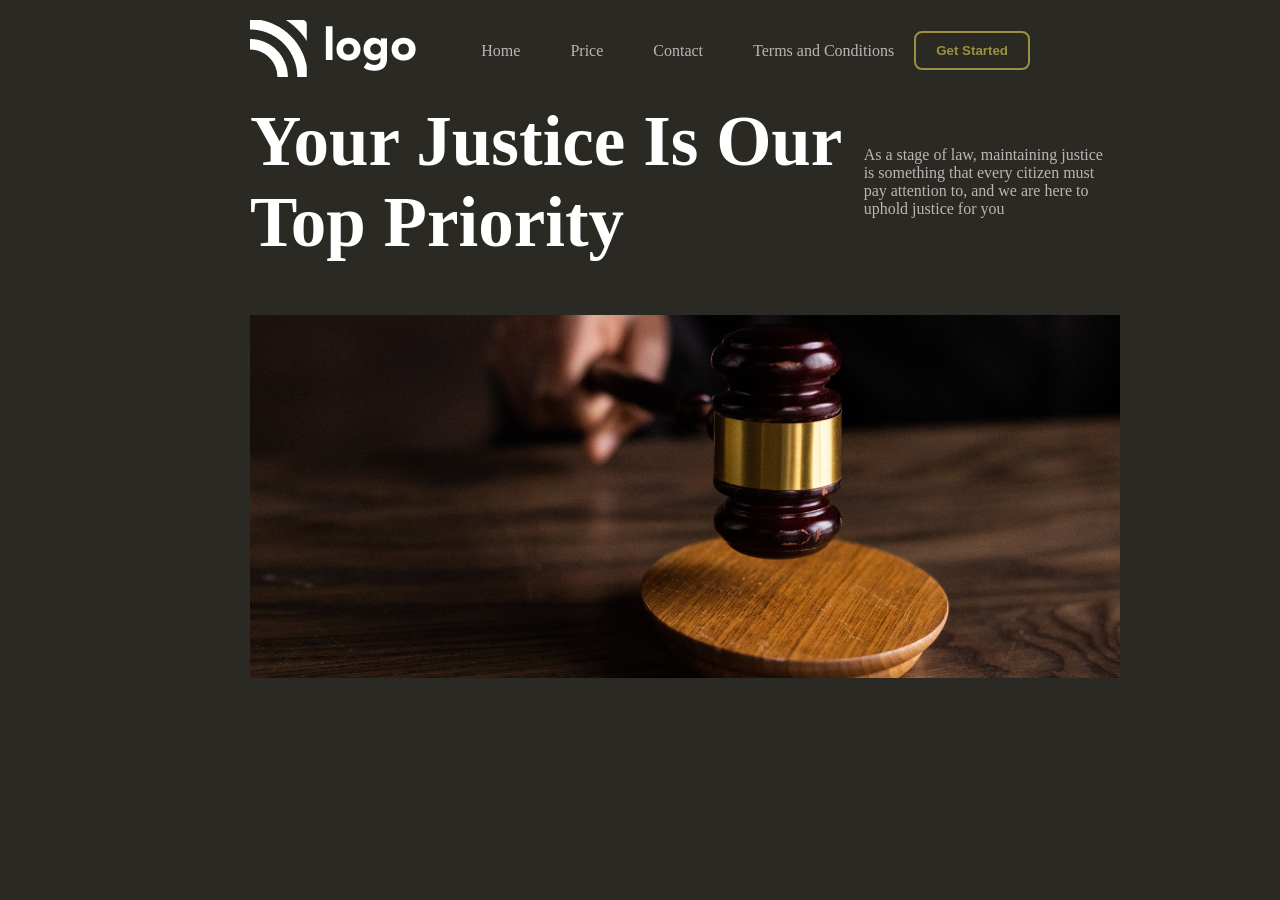
<file: index.html>
<!DOCTYPE html>
<html lang="en">
<head>
  <meta charset="UTF-8">
  <meta http-equiv="X-UA-Compatible" content="IE=edge">
  <meta name="viewport" content="width=device-width, initial-scale=1.0">
  <link rel="stylesheet" href="style.css">
  <title>Document</title>
</head>
<body>
  <div class="container">
    <section aria-label="navbar">
      <div class="nav-bar">
        <div>
          <img src="/assets/white-logo.png" alt="logo">
        </div>
        <div class="nav-left-button">
          <div>
            <ul class="list">
              <li class="list-item"><a href="#">Home</a></li>
              <li class="list-item"><a href="#">Price</a></li>
              <li class="list-item"><a href="#">Contact</a></li>
              <li class="list-item"><a href="#">Terms and Conditions</a></li>
            </ul>
          </div>
          <button class="nav-button">Get Started</button>
        </div>
      </div>
    </section>
    <!-- Hero Section -->
    <section aria-label="hero">
      <div class="hero">
        <div class="hero-content">
          <h1 class="hero-heading">Your Justice Is Our Top Priority</h1>
        <p class="hero-description">
          As a stage of law, maintaining justice is something that every citizen must pay attention to, and we are here to uphold justice for you
        </p>
        </div>
        <div class="hero-image">
          <img src="/assets/banner.png" alt="">
        </div>
      </div>
    </section>
  </div>
</body>
</html>
</file>
<file: style.css>
* {
  background-color: #2b2923;
  margin: 0;
  padding: 0;
}

button {
  padding: 15px 25px;
  border-radius: 8px;
  border: 2px solid #9d903f;
  color: #9d903f;
}

.nav-bar {
  display: flex;
  justify-content: space-between;
  color: #b9b7b4;
  padding: 20px 250px;
  align-items: center;
}

.nav-bar .list {
  display: flex;
  gap: 50px;
}

.nav-bar ul {
  display: flex;
  gap: 20px;
  list-style: none;
}

.nav-bar .nav-left-button button {
  padding: 10px 20px;
  font-weight: 700;
}

.nav-bar .list a{
  text-decoration: inherit;
  color: #b9b7b4;
}

.nav-bar .list a:hover{
  text-decoration: underline;
}

.hero {
  display: flex;
  flex-direction: column;
  width: 68%;
  margin: 0px 250px;
}

.hero .hero-content {
  display: flex;
  color: #fff;
  padding-bottom: 52px;
}

.hero .hero-content h1 {
  width: 69%;
  font-size: 71px;
}

.hero .hero-content p {
  margin: auto;
    width: 28%;
    color: #b9b7b4;
}

.hero .hero-image img {
  width: 100%;
}

.nav-left-button {
  display: flex;
  justify-content: center;
  align-items: center;
  gap: 20px;
}
</file>
